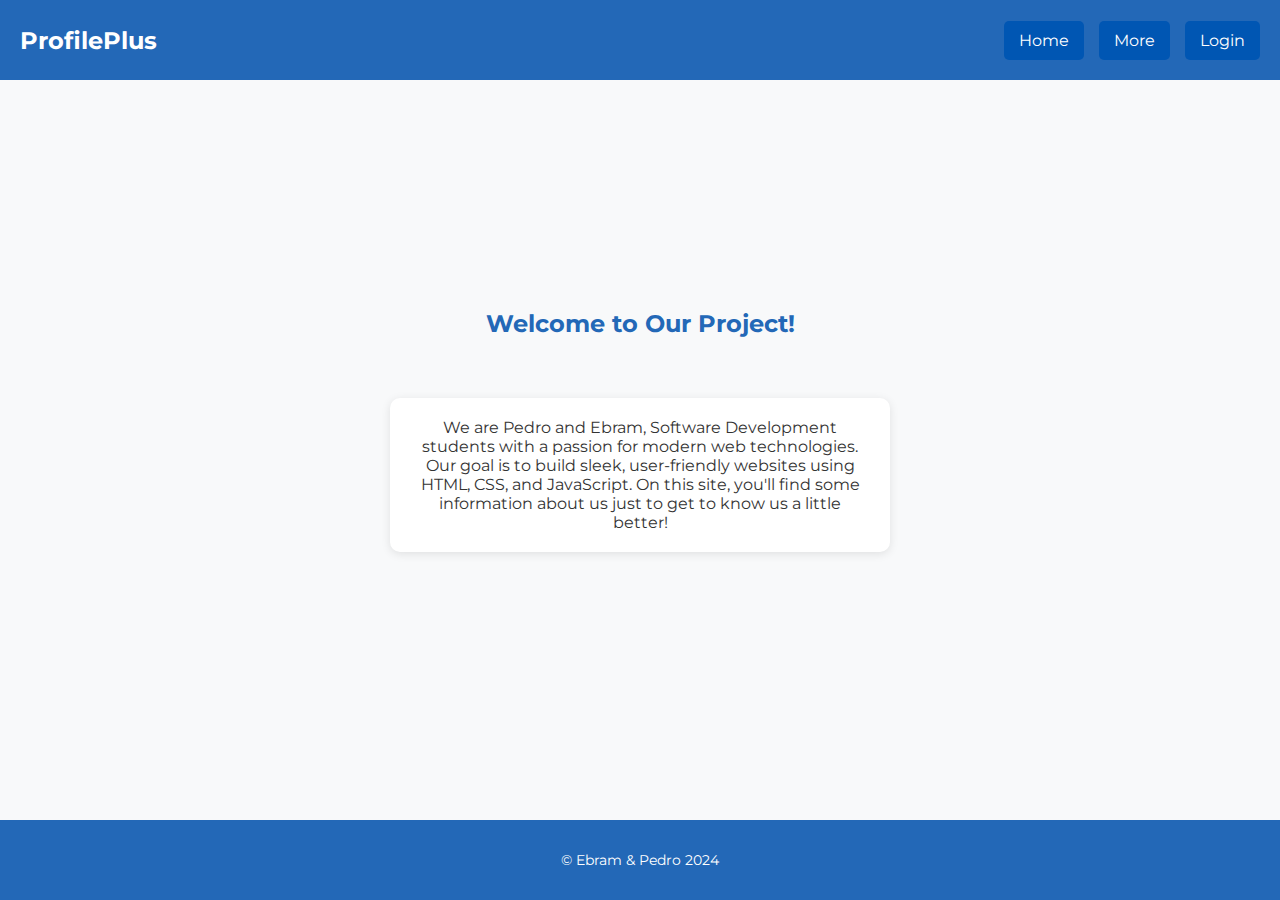
<file: index.html>
<!-- The provided code is an HTML document structure that defines the layout and content of a webpage.
Here's a breakdown of what each part of the code does: -->
<!DOCTYPE html>
<html lang="en">
<head>
    <meta charset="UTF-8">
    <meta name="viewport" content="width=device-width, initial-scale=1.0">
    <title>Home - Mijn Project</title>
    <link rel="stylesheet" href="css/styles.css">
    <link href="https://fonts.googleapis.com/css2?family=Montserrat:wght@400;600&display=swap" rel="stylesheet">
</head>
<body>
    <!-- The `<header>` section in the provided HTML code is defining the header section of the webpage.
    Here's a breakdown of its components: -->
    <div id = "header"></div>
    
    <main class="centered-main">
        <h2>Welcome to Our Project!</h2>
        <p class="index-description card ">
            We are Pedro and Ebram, Software Development students with a passion for modern web technologies. 
            Our goal is to build sleek, user-friendly websites using HTML, CSS, and JavaScript. 
            On this site, you'll find some information about us just to get to know us a little better!</p>
    </main>

<div id = "footer"></div>
    <script src="js/script.js"></script>
</body>
</html>
</file>
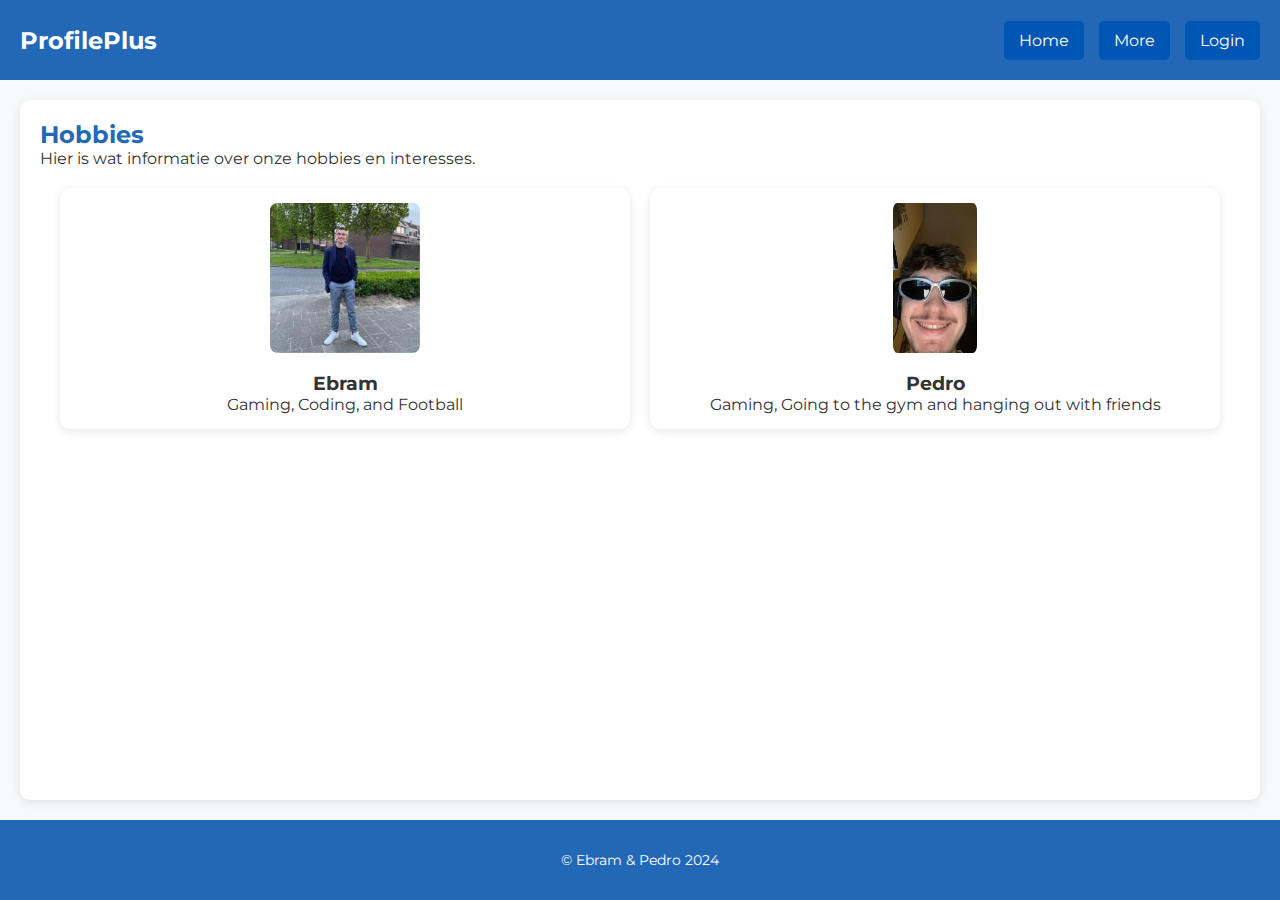
<file: hobbies.html>
<!DOCTYPE html>
<html lang="nl">
<head>
    <meta charset="UTF-8">
    <meta name="viewport" content="width=device-width, initial-scale=1.0">
    <title>Hobbies</title>
    <link href="https://fonts.googleapis.com/css2?family=Montserrat:wght@400;700&display=swap" rel="stylesheet"> <!-- Montserrat Font -->
    <link rel="stylesheet" href="css/styles.css">
</head>
<body>
    <!-- Placeholder for dynamically loaded header -->
    <div id="header"></div>

    <!-- Main content of the page -->
    <main>
        <section class="card">
            <h2>Hobbies</h2>
            <p>Hier is wat informatie over onze hobbies en interesses.</p>
            <section class="player-card">
                <article class="player">
                    <img src="picture/ebram.jpg" alt="Ebram playing games" class="player-img">
                    <h3>Ebram</h3>
                    <p>Gaming, Coding, and Football</p>
                </article>
                <article class="player">
                    <img src="picture/pedro (2).jpg" alt="Pedro enjoying hiking" class="player-img">
                    <h3>Pedro</h3>
                    <p>Gaming, Going to the gym and hanging out with friends</p>
                </article>
            </section>
        </section>
    </main>

    <!-- Placeholder for dynamically loaded footer -->
    <div id="footer"></div>

    <!-- Link to external JavaScript file for dynamic content loading -->
    <script src="js/script.js"></script>
</body>
</html>
</file>
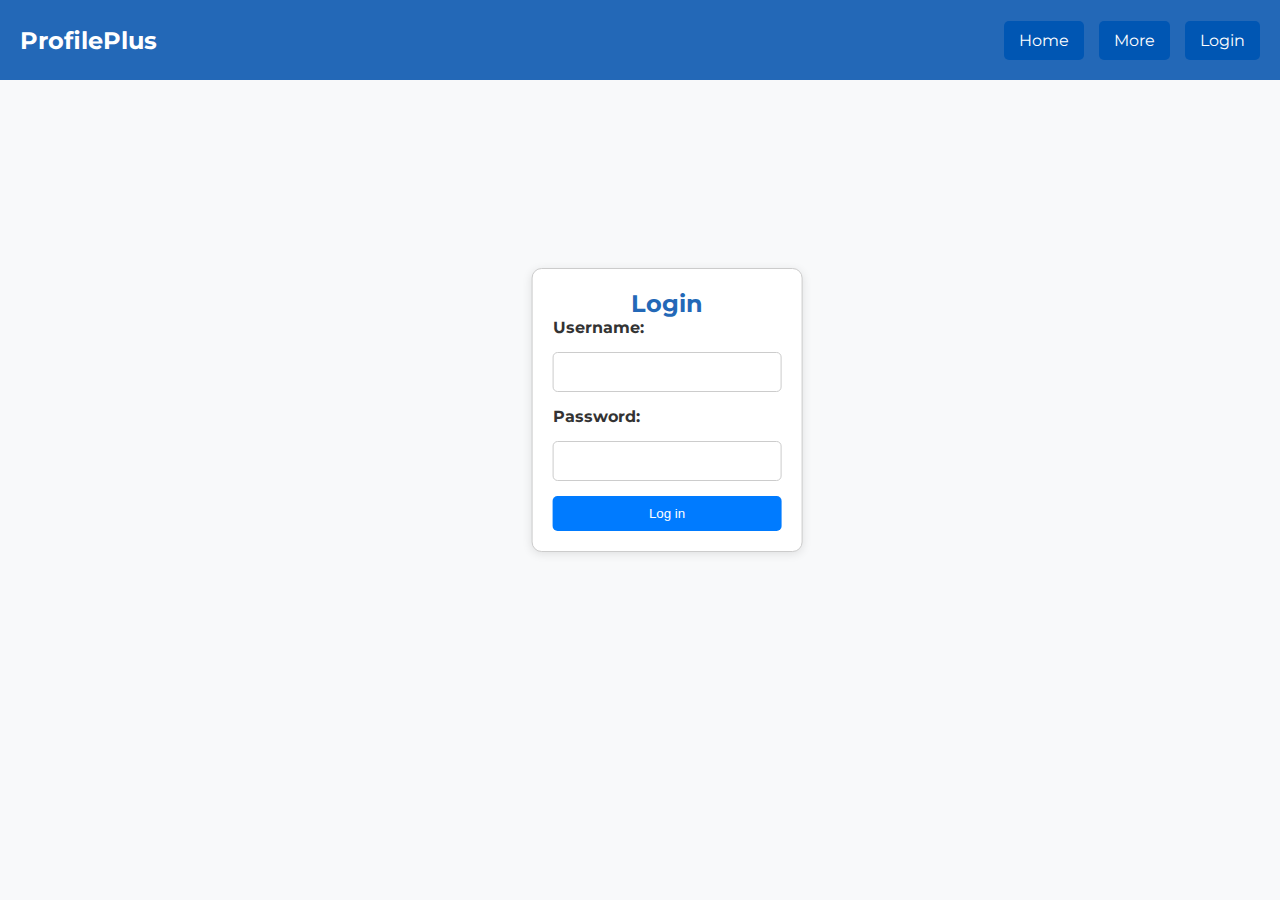
<file: login.html>
<!DOCTYPE html>
<html lang="nl">
<head>
    <!-- Meta settings for character encoding and responsive design -->
    <meta charset="UTF-8">
    <meta name="viewport" content="width=device-width, initial-scale=1.0">
    <title>Login - Mijn Project</title>

    <!-- Importing main CSS for styling and Montserrat font -->
    <link rel="stylesheet" href="css/styles.css">
    <link href="https://fonts.googleapis.com/css2?family=Montserrat:wght@400;600&display=swap" rel="stylesheet">
</head>
<body>
    <!-- Placeholder for dynamically loaded header content -->
    <div id="header"></div>
    
    <!-- Login Section: Contains the login form for user authentication -->
    <section id="login" class="login-section">
        <!-- Login header title -->
        <h2 class="login-header">Login</h2>

        <!-- Login form with input fields for username and password -->
        <form id="loginForm">
            <label for="username">Username:</label>
            <input type="text" id="username" name="username" class="input-field" required>

            <label for="password">Password:</label>
            <input type="password" id="password" name="password" class="input-field" required>

            <!-- Submit button to log in -->
            <button type="submit" class="btn">Log in</button>

            <!-- Error message displayed for incorrect login credentials -->
            <p id="loginMessage" class="error-message">Onjuiste gebruikersnaam of wachtwoord!</p>
        </form>
    </section>

    <!-- Link to external JavaScript file for form validation functionality -->
    <script src="js/script.js"></script>
</body>
</html>
</file>
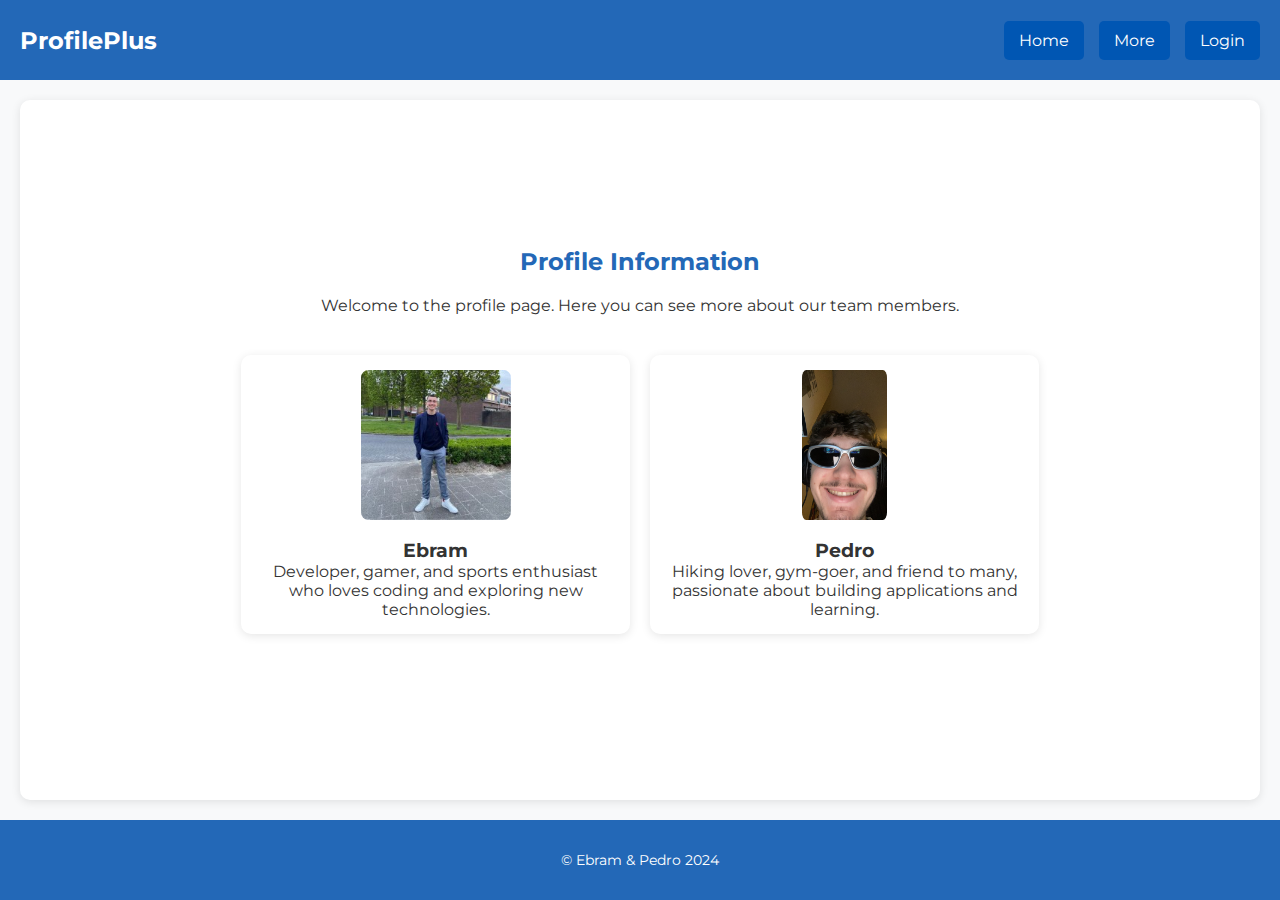
<file: profile.html>
<!DOCTYPE html>
<html lang="nl">
<head>
    <!-- Meta settings for character encoding and viewport for responsive design -->
    <meta charset="UTF-8">
    <meta name="viewport" content="width=device-width, initial-scale=1.0">
    <title>Profile</title>

    <!-- Importing Montserrat font and linking to the external CSS for styles -->
    <link href="https://fonts.googleapis.com/css2?family=Montserrat:wght@400;700&display=swap" rel="stylesheet">
    <link rel="stylesheet" href="css/styles.css">
</head>
<body>
    <!-- Header: Includes the logo and the navigation menu with links to other pages -->
 <div id = "header"></div>

    <!-- Main content: Displays profile information in a card layout -->
    <main>
        <section class="card centered-main">
            <h2>Profile Information</h2>
            <p>Welcome to the profile page. Here you can see more about our team members.</p>
            
            <!-- Profile cards for each team member with their image and description -->
            <section class="player-card">
                <article class="player">
                    <img src="picture/ebram.jpg" alt="Profile picture of Ebram" class="player-img">
                    <h3>Ebram</h3>
                    <p>Developer, gamer, and sports enthusiast who loves coding and exploring new technologies.</p>
                </article>
                <article class="player">
                    <img src="picture/pedro (2).jpg" alt="Profile picture of Pedro" class="player-img">
                    <h3>Pedro</h3>
                    <p>Hiking lover, gym-goer, and friend to many, passionate about building applications and learning.</p>
                </article>
            </section>
        </section>
    </main>

    <!-- Footer: Contains copyright information -->
<div id="footer"></div>

    <!-- External JavaScript file for any additional functionality -->
    <script src="js/script.js"></script>
</body>
</html>
</file>
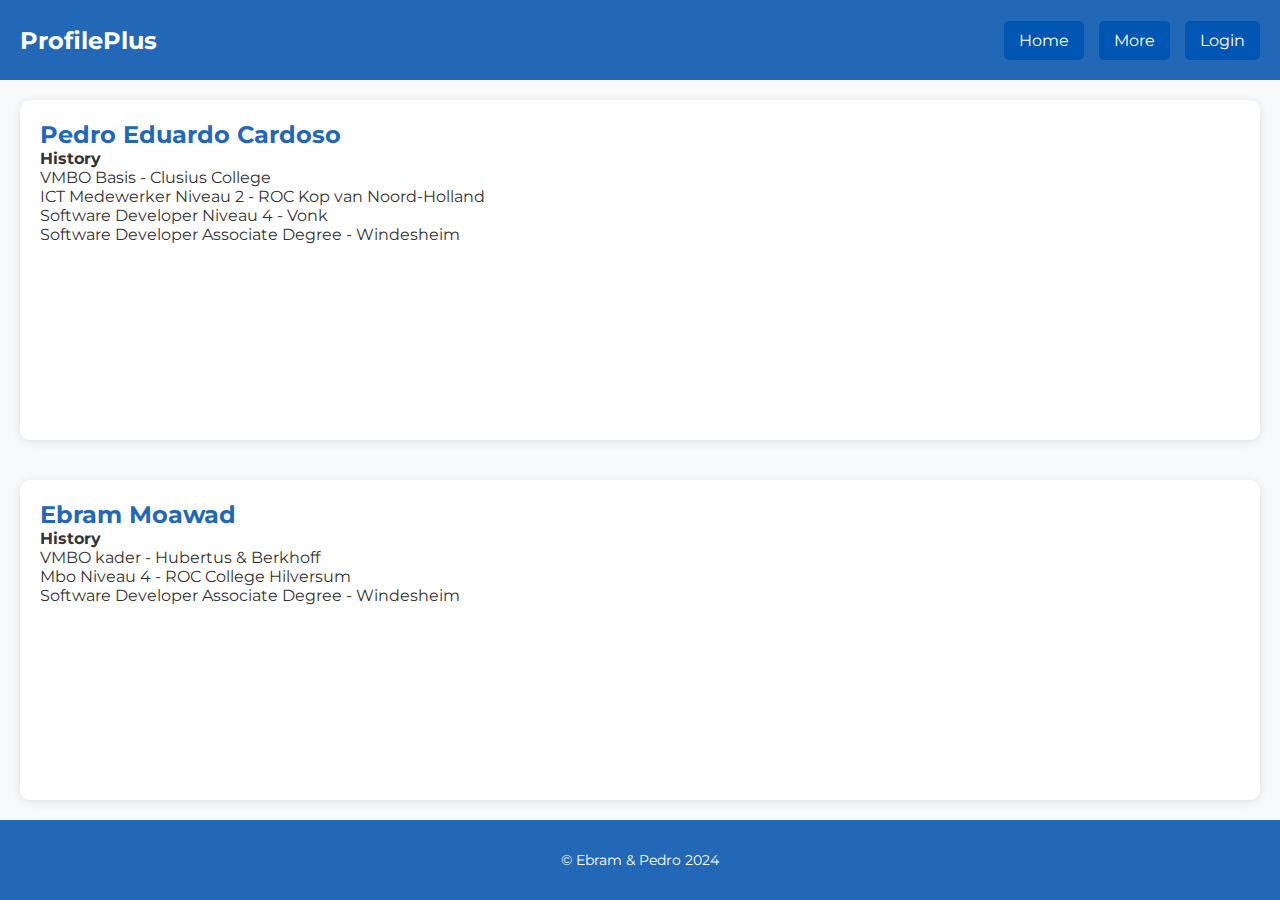
<file: school.html>
<!DOCTYPE html>
<html lang="nl">
<head>
    <!-- Set character encoding and viewport for responsive design on different devices -->
    <meta charset="UTF-8">
    <meta name="viewport" content="width=device-width, initial-scale=1.0">
    <title>School</title>

    <!-- Import Montserrat font from Google Fonts and link to external CSS for styling -->
    <link href="https://fonts.googleapis.com/css2?family=Montserrat:wght@400;700&display=swap" rel="stylesheet">
    <link rel="stylesheet" href="css/styles.css">
</head>
<body>
    <!-- Placeholder for the dynamically loaded header content -->
    <div id="header"></div>

    <!-- Main content section containing educational history of team members -->
    <main>
        <!-- Section for Pedro's education history -->
        <section class="card">
            <h2>Pedro Eduardo Cardoso</h2>
            <p><strong>History</strong></p>
            <p>VMBO Basis - Clusius College</p>
            <p>ICT Medewerker Niveau 2 - ROC Kop van Noord-Holland</p>
            <p>Software Developer Niveau 4 - Vonk</p>
            <p>Software Developer Associate Degree - Windesheim</p>
        </section>
        
        <!-- Section for Ebram's education history -->
        <section class="card">
            <h2>Ebram Moawad</h2>
            <p><strong>History</strong></p>
            <p>VMBO kader - Hubertus & Berkhoff</p>
            <p>Mbo Niveau 4 - ROC College Hilversum</p>
            <p>Software Developer Associate Degree - Windesheim</p>
        </section>
    </main>

    <!-- Placeholder for the dynamically loaded footer content -->
    <div id="footer"></div>

    <!-- Link to JavaScript file that fetches header and footer content dynamically -->
    <script src="js/script.js"></script>
</body>
</html>
</file>
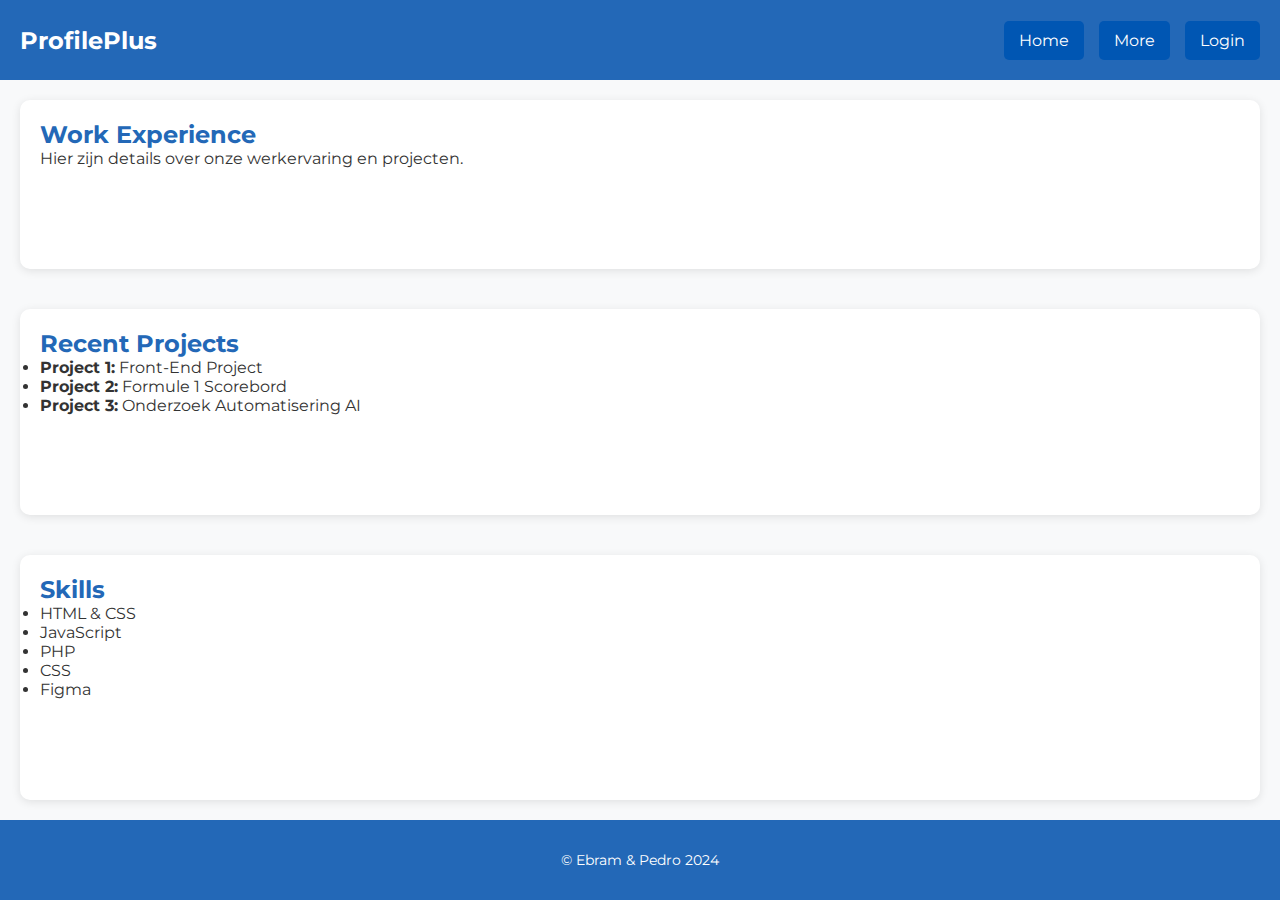
<file: work.html>
<!DOCTYPE html>
<html lang="nl">
<head>
    <!-- Meta settings for character encoding and responsive design on various devices -->
    <meta charset="UTF-8">
    <meta name="viewport" content="width=device-width, initial-scale=1.0">
    <title>Work</title>

    <!-- Importing Montserrat font for consistent typography and linking to external CSS for styling -->
    <link href="https://fonts.googleapis.com/css2?family=Montserrat:wght@400;700&display=swap" rel="stylesheet">
    <link rel="stylesheet" href="css/styles.css">
</head>
<body>
    <!-- Placeholder for dynamically loaded header content -->
    <div id="header"></div>

    <!-- Main content area containing work experience, recent projects, and skills sections -->
    <main>
        <!-- Section describing overall work experience -->
        <section class="card">
            <h2>Work Experience</h2>
            <p>Hier zijn details over onze werkervaring en projecten.</p>
        </section>

        <!-- Section listing recent projects with brief descriptions -->
        <section class="card">
            <h2>Recent Projects</h2>
            <ul>
                <li><strong>Project 1:</strong> Front-End Project</li>
                <li><strong>Project 2:</strong> Formule 1 Scorebord</li>
                <li><strong>Project 3:</strong> Onderzoek Automatisering AI</li>
            </ul>
        </section>

        <!-- Section listing skills relevant to work and projects -->
        <section class="card">
            <h2>Skills</h2>
            <ul>
                <li>HTML & CSS</li>
                <li>JavaScript</li>
                <li>PHP</li>
                <li>CSS</li>
                <li>Figma</li>
            </ul>
        </section>
    </main>

    <!-- Placeholder for dynamically loaded footer content -->
    <div id="footer"></div>

    <!-- Link to external JavaScript file for dynamic header and footer loading -->
    <script src="js/script.js"></script>
</body>
</html>
</file>
<file: css/styles.css>
/* Algemene stijlen */
* {
    margin: 0;
    padding: 0;
    box-sizing: border-box;
}

body {
    font-family: 'Montserrat', Arial, sans-serif; /* Updated to use Montserrat */
    background-color: #f8f9fa;
    color: #333;
    display: grid;
    grid-template-rows: auto 1fr auto;
    min-height: 100vh;
}

/* Hide scrollbars for WebKit browsers */
::-webkit-scrollbar {
    display: none; /* Also hides the scrollbar in WebKit browsers */
}

/* Header styles */
header {
    background-color: #2368B7; /* Primaire kleur: blauw */
    color: #fff;
    display: flex;
    justify-content: space-between; /* Distribute space between logo and nav */
    align-items: center;
    height: 80px; /* Adjust this value for height */
    padding: 0 20px; /* Optional: Add padding for spacing */
}

.logo {
    font-size: 24px; /* Logo font size */
    color: #fff; /* Logo color */
    font-weight: bold; /* Bold font for emphasis */
}

/* Navigation styles */
nav {
    background-color: #2368B7; /* Blue background for nav */
    display: flex;
    justify-content: flex-end; /* Align items to the right */
}

nav ul {
    display: flex; /* Use flexbox for layout */
    list-style: none; /* Remove bullet points */
    padding: 0; /* Remove default padding */
    margin: 0; /* Remove default margin */
    gap: 15px; /* Space between items */
}

nav ul li {
    position: relative; /* Position relative for dropdown positioning */
}

nav ul li a {
    color: white; /* Text color */
    text-decoration: none; /* Remove underline */
    padding: 10px 15px; /* Padding for buttons */
    background-color: #0056b3; /* Button background color */
    border-radius: 5px; /* Rounded corners */
    transition: background-color 0.3s; /* Smooth transition for hover */
}

nav ul li a:hover {
    background-color: #004080; /* Darker blue on hover */
}

/* Dropdown Styles */
.dropdown {
    display: none; /* Hide dropdown by default */
    position: absolute; /* Position dropdown */
    background-color: #2368B7; /* Background color */
    padding: 10px; /* Padding for dropdown */
    border-radius: 5px; /* Rounded corners */
    box-shadow: 0 4px 8px rgba(0, 0, 0, 0.2); /* Subtle shadow */
    z-index: 1000; /* Ensure dropdown appears above other elements */
}

nav ul li:hover .dropdown {
    display: block; /* Show dropdown on hover */
}

.dropdown li {
    margin: 16px 0; /* Spacing between dropdown items */
}

.dropdown li a {
    color: white; /* Text color for dropdown items */
    text-decoration: none; /* Remove underline */
    padding: 8px 12px; /* Padding for dropdown items */
    border-radius: 3px; /* Rounded corners */
    transition: background-color 0.3s; /* Smooth transition for hover */
}

.dropdown li a:hover {
    background-color: #004080; /* Darker blue on hover for dropdown items */
}

/* Main section styles */
main {
    display: grid;
    grid-template-columns: 1fr;
    gap: 40px;
    padding: 20px;
}

.centered-main {
    display: flex;
    flex-direction: column;
    align-items: center;
    justify-content: center;
    text-align: center;
    min-height: 10vh; /* Full height of the viewport */
    padding: 10px;
    gap: 20px; /* Space between h2 and p */
}



/* Card styles */
.card {
    padding: 20px;
    background-color: white;
    border-radius: 10px;
    box-shadow: 0 2px 10px rgba(0, 0, 0, 0.1);
    transition: transform 0.3s; /* Transition for hover effect */
}

.card:hover {
    transform: translateY(-5px); /* Lift effect on hover */
}

h2 {
    color: #2368B7; /* Header color matching the header background */
}

/* Player Card Styles */
.player-card {
    display: grid; /* Grid layout for player cards */
    grid-template-columns: repeat(auto-fit, minmax(200px, 1fr)); /* Responsive columns */
    gap: 20px; /* Space between cards */
    margin: 20px; /* Margin around the card section */
}

.player {
    background-color: white; /* Card background color */
    border-radius: 10px; /* Rounded corners for cards */
    box-shadow: 0 2px 10px rgba(0, 0, 0, 0.1); /* Subtle shadow */
    padding: 15px; /* Padding inside the card */
    text-align: center; /* Center text inside card */
    transition: transform 0.3s; /* Transition for hover effect */
}

.player:hover {
    transform: translateY(-5px); /* Lift effect on hover */
}

.player-img {
    max-width: 150px; /* Set the maximum width for the images */
    max-height: 150px; /* Set the maximum height for the images */
    width: auto; /* Automatically adjust width to maintain aspect ratio */
    height: auto; /* Automatically adjust height to maintain aspect ratio */
    border-radius: 5%; /* Keep the circular shape */
    object-fit: cover; /* Cover the area without stretching */
    margin-bottom: 15px; /* Space below the image */
}

/* Footer styles */
footer {
    background-color: #2368B7;
    color: #fff;
    text-align: center;
    padding: 15px 0;
    font-size: 0.9rem;
    height: 80px;
    display: flex;
    justify-content: center; /* Horizontally centers the text */
    align-items: center;
}

/* Contact form styles */
form {
    display: flex;
    flex-direction: column;
    gap: 15px;
}

label {
    font-weight: bold;
}

input {
    padding: 10px;
    border: 1px solid #ccc;
    border-radius: 5px;
    font-size: 16px;
}

button {
    padding: 10px 20px;
    background-color: #007bff;
    color: white;
    border: none;
    border-radius: 5px;
    cursor: pointer;
}

button:hover {
    background-color: #0056b3;
}

/* Login section styles */
.login-section {
    border: 1px solid #ccc; /* Border around the login section */
    border-radius: 10px; /* Rounded corners */
    padding: 20px; /* Padding inside the section */
    max-height: 350px;
    max-width: 350px; /* Set a max width for the login section */
    margin: 50px auto; /* Center the section horizontally and add margin on top */
    background-color: white; /* Background color */
    box-shadow: 0 2px 10px rgba(0, 0, 0, 0.1); /* Subtle shadow */
    position: absolute;
    top: 40%;
    left: 50%; 
    transform: translate(-40%, -50%);
}

.login-header {
    text-align: center; /* Center the header text */
    color: #2368B7; /* Match header color */
}

#loginMessage {
    display: none
}

/* Specific style for index page paragraph */
.index-description {
    margin: 40px 0; /* Adjust spacing */
    max-width: 500px;
    text-align: center; /* Center-align text inside */
}
</file>
